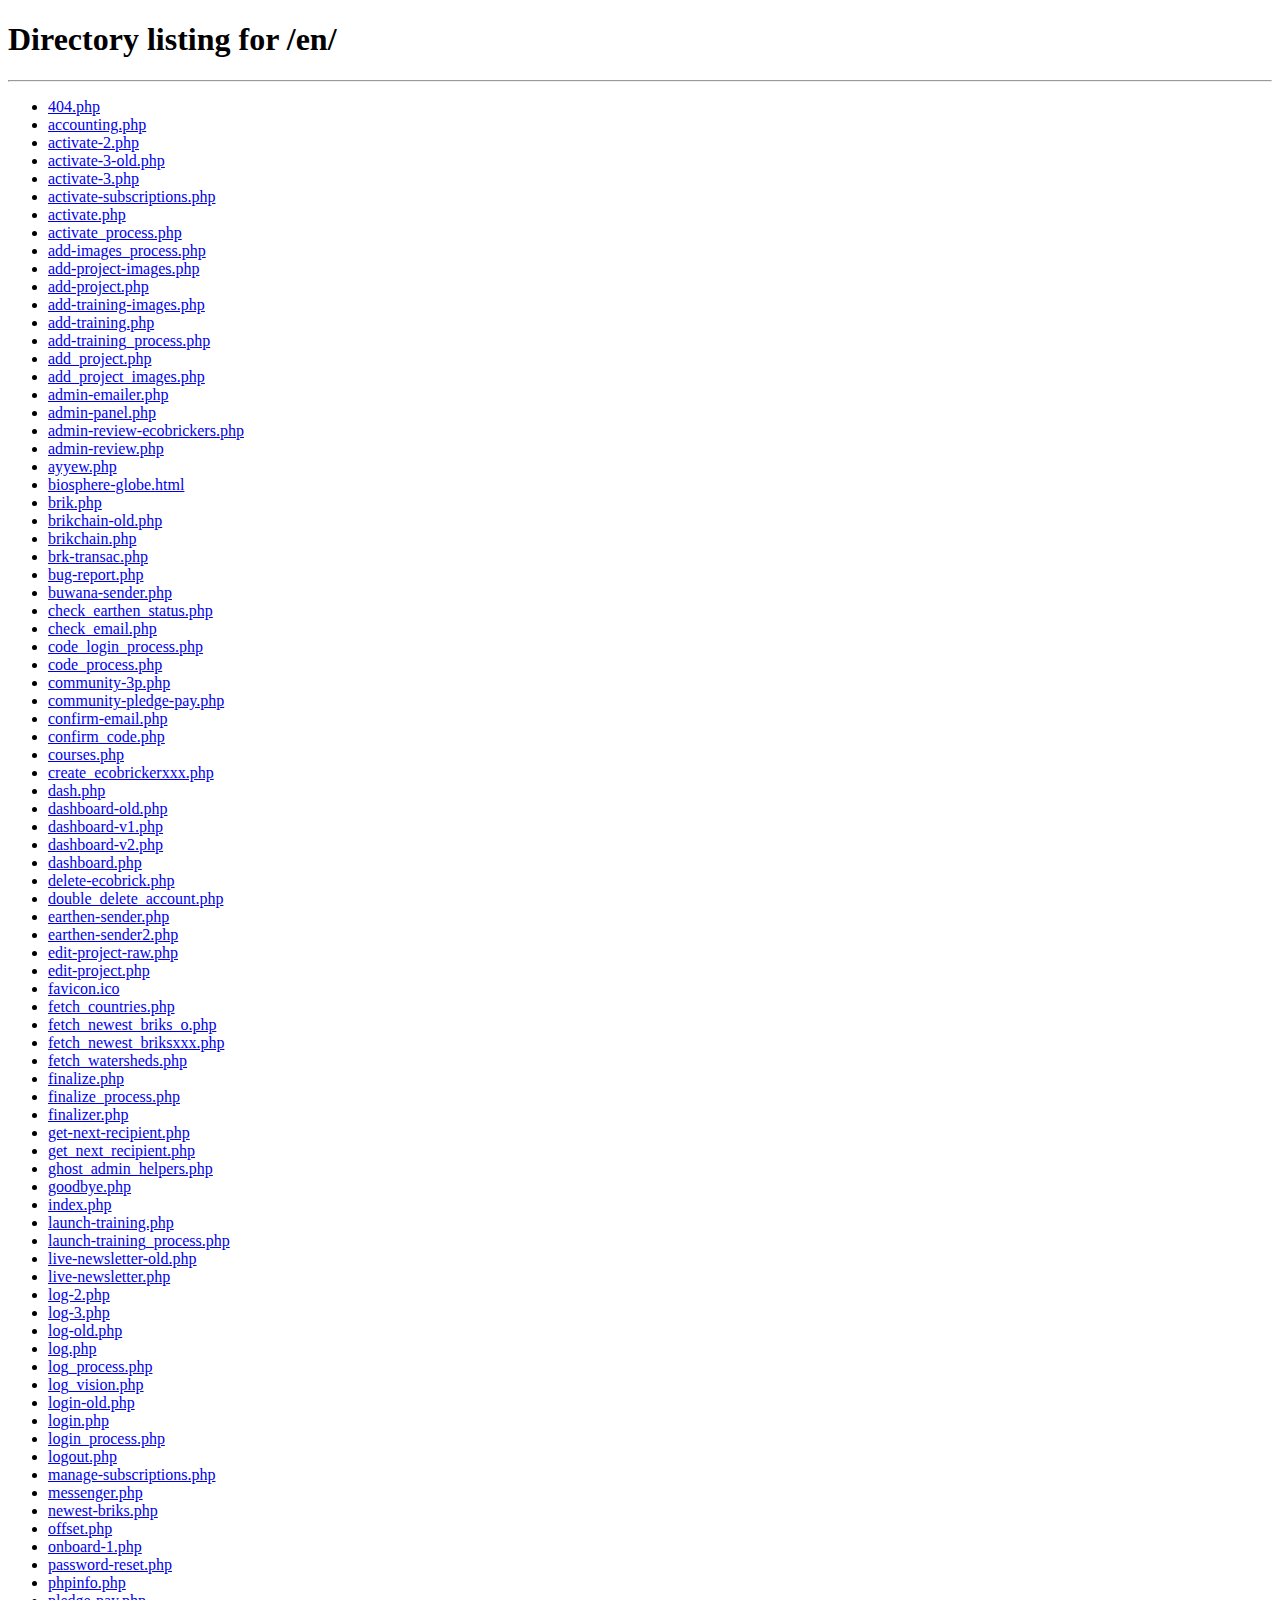
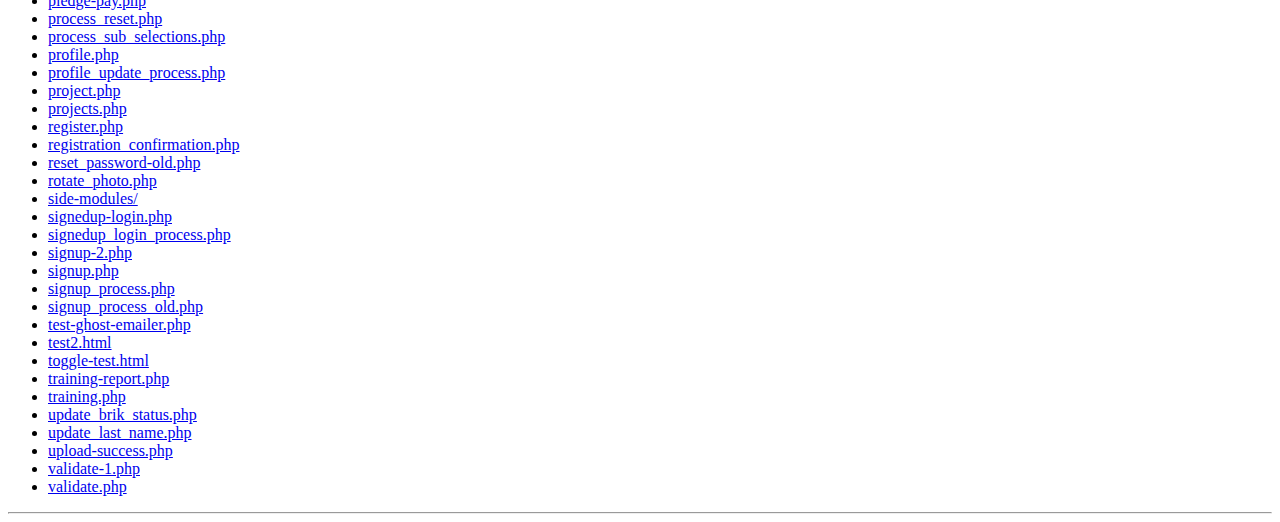
<file: index.html>
<!DOCTYPE html>
<html>
<head>
<meta http-equiv="content-type" content="text/html; charset=UTF-8" >

<!-- Meta tags for page display and search engine listing
AND UNIQUE to HTML Pages-->

<title>GoBrik | 3.0</title>
<meta name="keywords" content="gobrik, ecobrick app, goBrik, eco, brick, eco brick, ecobrick, eco-brick, eco, bricks, eco brick, ecobricks, eco-bricks, brik, briks, plastic, plastic management, carbon sequestration,  plastic solved, drop off, exchange, marketplace, plastic sequestration, aes plastic, plastic offsetting, ecological accounting, plastic accounting">
<meta name="description" content="Manage your ecobricks, projects and plastic transition. By putting our plastic to good use, together we can build our greenest visions.">
<meta name="author" content="Global Ecobrick Alliance">

<!-- Facebook Open Graph Tags for social sharing-->

<meta property="og:url"           content="https://www.gobrik.com">
<meta property="og:type"          content="app">
<meta property="og:title"         content="GoBrik">
<meta property="og:description"   content="Manage your ecobricks, projects and plastic transition. By putting our plastic to good use, together we can build our greenest visions." >
<meta property="og:image"         content="https://www.gobrik.com/images/social-banner-1200px.png" >
<meta property="fb:app_id"  content="1781710898523821" >
<meta property="og:image:width" content="1200" />
<meta property="og:image:height" content="1000" />
<meta property="og:image:alt"     content="A metaphorical road winding into the distance with various ecobrick and earth constructions along side it and the GoBrik logo floating above"/>
<meta property="og:locale" content="en_GB, id_ID, es_ES" />

<link rel="preload" as="image" href="svgs/gobrik-3-emblem-night.svg?v=2">

<style>


@font-face {
  font-family: "Mulish";
  src: url("../fonts/Mulish-Light.ttf");
  font-display: swap;
  font-weight: 300;
 }

 @font-face {
  font-family: "Mulish";
  src: url("fonts/Mulish-Regular.ttf");
  font-display: swap;
  font-weight: 500;
 }

 @font-face {
  font-family: "Arvo";
  src: url("fonts/Arvo-Regular.ttf");
  font-display: swap;
 }



   body, html {
    margin: 0;
    padding: 0;
    width: 100%;
    height: 100%;
    display: flex;
    justify-content: center;
    align-items: center;
    background-color: black;
    color: darkgrey;
    font-family: 'Mulish', sans-serif;
    overflow: hidden; /* Prevent scrolling */
}

.container {
    position: relative;
    width: 100%;
    height: 100%;
    display: flex;
    flex-direction: column;
    justify-content: center;
    align-items: center;
    text-align: center;
}

.logo {
    width: 150px;
    height: 150px;
    background-size: cover;
    background-position: center;
    background-image: url('svgs/gobrik-3-emblem-night.svg?v=3.1');
    margin-bottom:50px;
}

.subtitle {
    position: absolute;
    bottom: 10vh;
}

.subtitle p {
    margin: 0;
}


.subtitle p:first-child {
    font-size: 1.0em;
    font-family: 'Mulish', sans-serif;
    margin-bottom:5px;
}

.subtitle a {
text-decoration: none;
font-size: 1.1em;
    font-family: 'Mulish', sans-serif;
    color:grey;
    }

@media (prefers-color-scheme: light) {
    body {
        background-color: white;
        color: darkgrey;
    }
    .logo {
        background-image: url('svgs/gobrik-3-emblem-day.svg?v=1.2');
    }
}
    #gea-icon {
       background: url('icons/trainer-newsletter-icon.webp') no-repeat;
        background-size: contain;
        width: 30px;
        height:40px;
        margin: auto;
        margin-top: 20px;

}


</style>

<script>
document.addEventListener('DOMContentLoaded', function() {
    setTimeout(function() {
        const userLang = navigator.language || navigator.userLanguage;
        let langDir = 'en/';

        if (userLang.includes('fr')) {
            langDir = 'fr/';
        } else if (userLang.includes('id')) {
            langDir = 'id/';
        } else if (userLang.includes('es')) {
            langDir = 'es/';
        } else if (userLang.includes('en')) {
            langDir = 'en/';
        } else {
            langDir = 'en/';
        }

        window.location.href = langDir;
    }, 600); // 10 seconds
});

</script>

</head>
<body>
    <div class="container">
        <div class="logo"></div>
        <!--<h1>The new GoBrik is under construction.</h1>
        <p>We're almost ready to launch GoBrik 3.0!</p>
        <h3 style="margin-bottom:50px;">Coming November 3rd, 2024</h3>-->

        <div class="subtitle" >
            <p>GoBrik is a project of the </p>
            <p><a href="https://ecobricks.org/gobrik">Global Ecobrick Alliance</a></p>
                        <div id="gea-icon"></div>

        </div>
    </div>
</body>
</html>
</file>
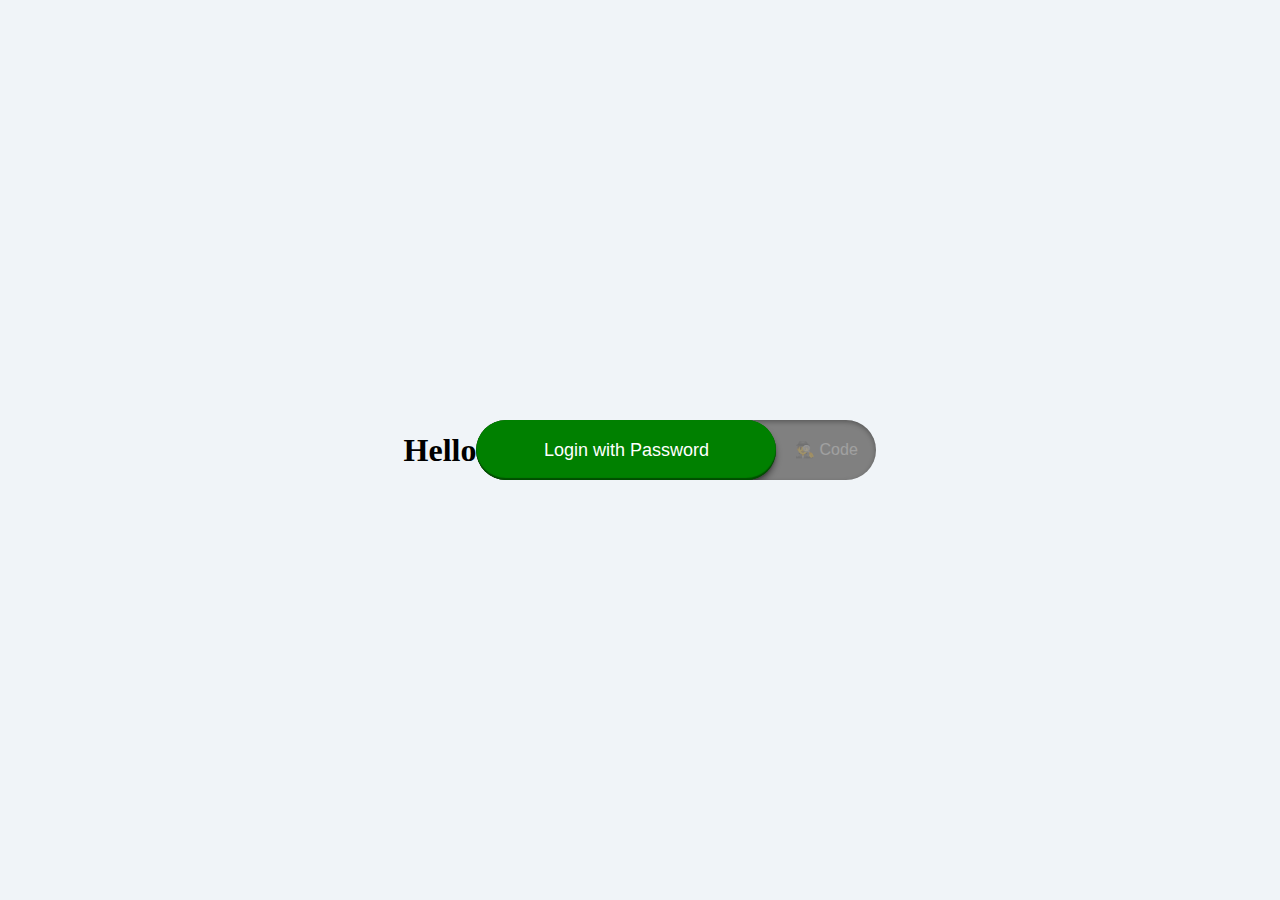
<file: en/test2.html>
<!DOCTYPE html>
<html lang="en">
<head>
    <meta charset="UTF-8">
    <meta name="viewport" content="width=device-width, initial-scale=1.0">
    <title>Password/Code Toggle Button</title>
    <style>
        body {
            display: flex;
            justify-content: center;
            align-items: center;
            height: 100vh;
            background-color: #f0f4f8;
            margin: 0;

        }
        .toggle-container {
            position: relative;
            width: 400px;
            height: 60px;
            background-color: grey;
            border-radius: 35px;
            overflow: hidden;
            box-shadow: inset 0 2px 5px rgba(0, 0, 0, 0.3);
        }
        .toggle-container input[type="radio"] {
            display: none;
        }
        .toggle-button {
            position: absolute;
            top: 0;
            height: 100%;
            line-height: 60px; /* Center text vertically */
            color: white;
            opacity: 0.25;
            transition: width 0.5s ease-in-out, opacity 0.3s ease-in-out;
            z-index: 1;
            font-size: 16px;
            cursor: pointer; /* Change cursor to pointer */
            font-family: 'Mulish',sans-serif;
        }

        .toggle-button.password {
            left: 0;
            width: 75%; /* Initial width */
            text-align: center;
        }
        .toggle-button.code {
            right: 0;
            width: 25%; /* Initial width */
            text-align: center;
        }
        .toggle-container .slider {
            position: absolute;
            background-color: green;
            border-radius: 50px;
            width: 75%;
            height: 100%;
            transition: all 0.5s ease-in-out;
            z-index: 0;
            box-shadow: 0 2px 2px rgba(0, 0, 0, 0.2),
                        inset 0 -2px 5px rgba(0, 0, 0, 0.3);
        }

        #password:checked ~ .slider {
            left: 0;
        }
        #code:checked ~ .slider {
            left: 25%;
        }
        #password:checked ~ .toggle-button.password {
            opacity: 1;
            width: 75%; /* Reduced width when selected */
        }
        #password:checked ~ .toggle-button.code {
            opacity: 0.25;
            width: 25%; /* Expanded width when the other option is selected */
        }
        #code:checked ~ .toggle-button.code {
            opacity: 1;
            width: 75%; /* Reduced width when selected */
        }
        #code:checked ~ .toggle-button.password {
            opacity: 0.25;
            width: 25%; /* Expanded width when the other option is selected */
        }

        /* New Button Styles */
        .login-button-75, .code-button-75 {
            position: absolute;
            top: 0;
            height: 100%;
            border: none;
            border-radius: 50px;
            color: white;
            font-size: 16px;
            line-height: 50px;
            text-align: center;
            background-color: green;
            box-shadow: 0 5px 6px rgba(0, 0, 0, 0.4), inset 0 -2px 1px rgba(0, 0, 0, 0.4);
            transition: opacity 0.5s ease-in-out;
            z-index: 1;
            cursor: pointer;
        }

        .login-button-75 {
            width: 75%;
            left: 0;
            font-size:18px;
        }

        .login-button-75:hover {
        border: 5px #14ff00 outset;
        line-height: 50px;
        }
        .code-button-75 {
            width: 75%;
            right: 0;
            opacity: 0;
            font-size:18px;
        }
        .hidden {
            display: none;
        }


    </style>
</head>
<body>
<h1>Hello</h1>
    <div class="toggle-container">
        <input type="radio" id="password" name="toggle" checked>
        <input type="radio" id="code" name="toggle">
        <div class="toggle-button password">🔑 Pass</div>
        <div class="toggle-button code">🕵️‍♂️ Code</div>
        <div class="slider"></div>
        <input type="submit" id="submit-password-button" value="Login with Password" class="login-button-75">
        <input type="submit" id="send-code-button" value="Send Login Code" class="code-button-75 hidden">
    </div>

    <script>
    // Add event listeners to all elements with the class 'toggle-button'

    document.querySelectorAll('.toggle-button').forEach(button => {
        button.addEventListener('click', () => {
            // Check which button was clicked and update the corresponding radio button
            if (button.classList.contains('password')) {
                document.getElementById('password').checked = true; // Set the 'password' radio button as checked
            } else {
                document.getElementById('code').checked = true; // Set the 'code' radio button as checked
            }
            // Update button visibility based on the selected radio button
            updateButtonVisibility();
        });
    });

   // Function to update the visibility of the submit buttons
    function updateButtonVisibility() {
        // Get references to the submit buttons
        const submitButton = document.getElementById('submit-password-button');
        const codeButton = document.getElementById('send-code-button');

        // Check if the 'password' radio button is selected
        if (document.getElementById('password').checked) {
           codeButton.classList.add('hidden');
           codeButton.style.opacity = '0';
           setTimeout(() => {
             submitButton.classList.remove('hidden');
             submitButton.style.opacity = '1';
                        }, 1000); // 1 second delay


        } else {

                   submitButton.style.opacity = '0';
            submitButton.classList.add('hidden');

        setTimeout(() => {

            codeButton.classList.remove('hidden');
            codeButton.style.opacity = '1';
                                    }, 1000); // 1 second delay

        }
    }

    // Initial setup of button visibility based on the default radio button state
    updateButtonVisibility();
</script>


</body>
</html>
</file>
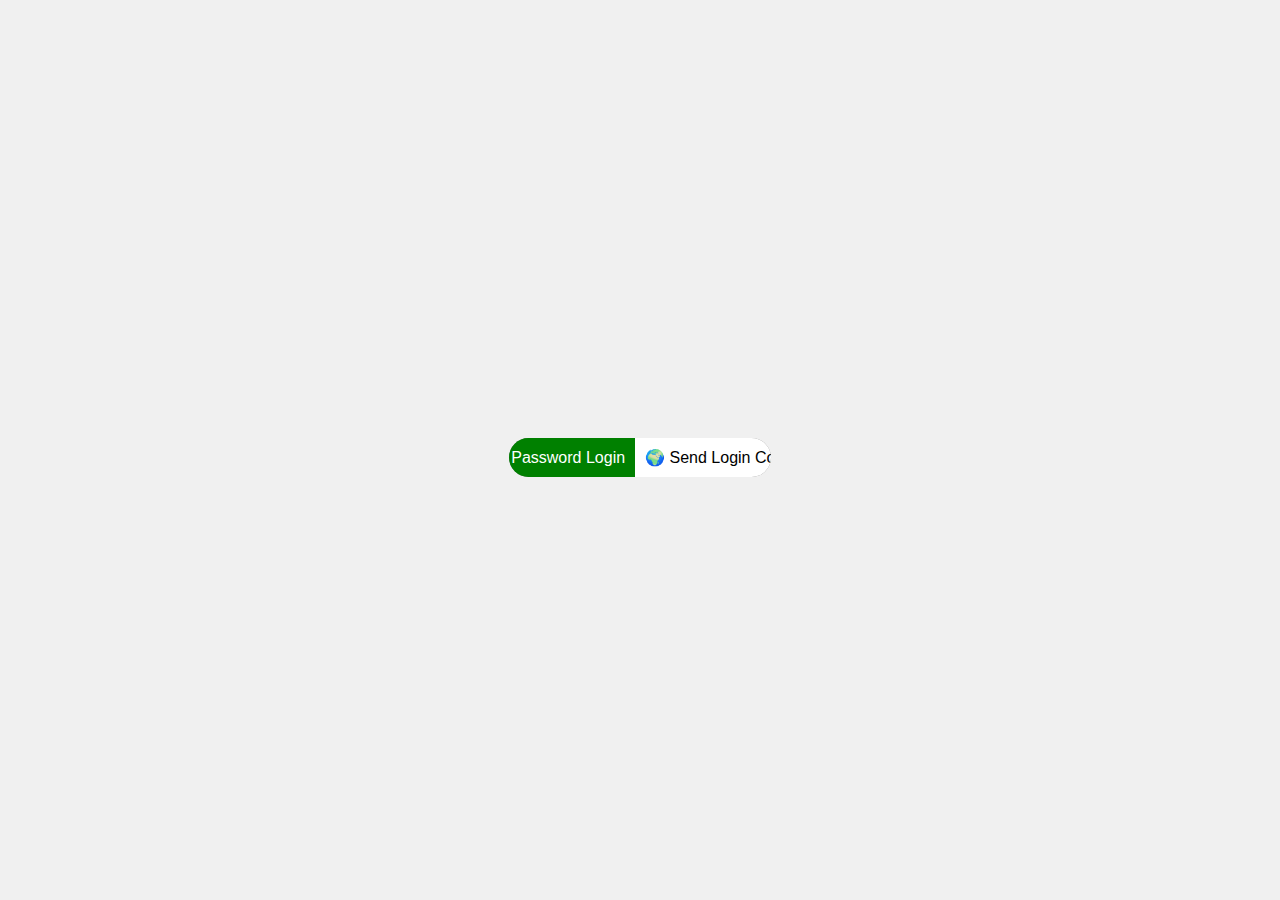
<file: en/toggle-test.html>
<!DOCTYPE html>
<html lang="en">
<head>
    <meta charset="UTF-8">
    <meta name="viewport" content="width=device-width, initial-scale=1.0">
    <title>Dual Button Toggle Test</title>
    <style>
        body {
            font-family: Arial, sans-serif;
            display: flex;
            justify-content: center;
            align-items: center;
            height: 100vh;
            background-color: #f0f0f0;
            margin: 0;
        }
        #dual-submit-toggle {
            text-align: center;
            margin-top: 15px;
        }
        #toggle-container {
            display: flex;
            justify-content: center;
            align-items: center;
            background-color: grey;
            border-radius: 25px;
            overflow: hidden;
            width: 80%;
            max-width: 500px;
            margin: 0 auto;
            transition: all 0.3s ease-in-out;
        }
        .submit-button {
            flex-grow: 0;
            flex-shrink: 1;
            flex-basis: 20%;
            border: none;
            padding: 10px;
            text-align: center;
            font-size: 16px;
            cursor: pointer;
            transition: all 0.3s ease-in-out;
        }
        .password-login.active {
            background-color: green;
            color: white;
            flex-basis: 80%;
        }
        .code-login {
            background-color: white;
            color: black;
            flex-basis: 20%;
        }
        .password-login.active:hover,
        .code-login:hover {
            opacity: 0.8;
        }
    </style>
</head>
<body>

    <div id="dual-submit-toggle" data-lang-id="004-dual-login-button">
        <div id="toggle-container" class="toggle-container">
            <input type="submit" id="submit-password-button" value="🌍 Password Login" class="submit-button password-login active">
            <input type="submit" id="submit-code-button" value="🌍 Send Login Code" class="submit-button code-login">
        </div>
    </div>

    <script>
        document.getElementById('submit-password-button').addEventListener('click', function() {
            let toggleContainer = document.getElementById('toggle-container');
            let passwordButton = document.getElementById('submit-password-button');
            let codeButton = document.getElementById('submit-code-button');

            // Expand Password Login Button
            passwordButton.classList.add('active');
            codeButton.classList.remove('active');
            toggleContainer.style.flexDirection = 'row';
        });

        document.getElementById('submit-code-button').addEventListener('click', function() {
            let toggleContainer = document.getElementById('toggle-container');
            let passwordButton = document.getElementById('submit-password-button');
            let codeButton = document.getElementById('submit-code-button');

            // Expand Code Login Button
            codeButton.classList.add('active');
            passwordButton.classList.remove('active');
            toggleContainer.style.flexDirection = 'row-reverse';
        });
    </script>

</body>
</html>
</file>
